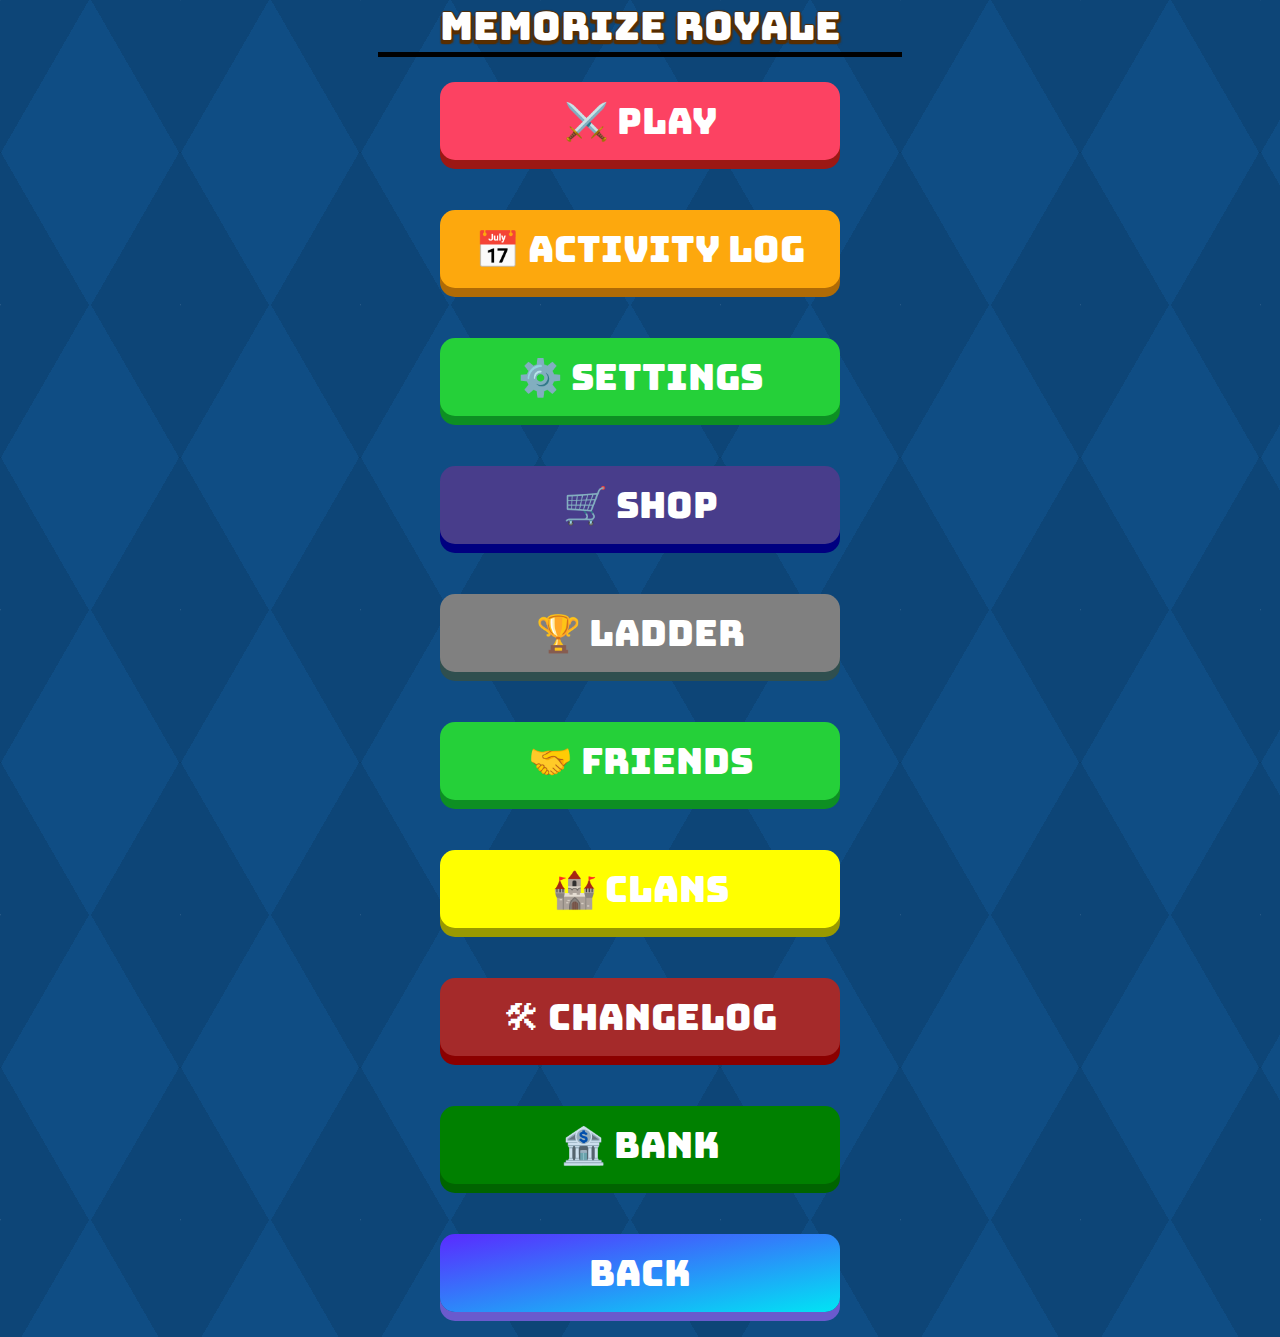
<file: index.html>
<!DOCTYPE html>
<html>

<head>
	<meta charset="utf-8">
	<meta name="viewport" content="width=device-width">
	<title>repl.it</title>
	<link href="style.css" rel="stylesheet" type="text/css" />

</head>

<body>

	<h1 id="title">Memorize Royale</h1>
	<div style="
      display: flex;
      align-items: center;
      flex-direction: column;
      margin: auto;
      width: 400px;
      ">
		<button class="button button1" onclick="window.location.href='build.html' ">⚔️ Play</button>

    <button class="button button2" onclick="window.location.href='build.html' ">📅 Activity Log</button>

    <button class="button button3" onclick="window.location.href='settings.html' ">⚙️ Settings</button>

    <button class="button button4" onclick="window.location.href='build.html' ">🛒 Shop</button>

    <button class="button button5" onclick="window.location.href='ladder.html' ">🏆 Ladder</button>
  
    <button class="button button6" onclick="window.location.href='build.html' ">🤝 Friends</button>

    <button class="button button7" onclick="window.location.href='build.html' ">🏰 Clans</button>
  
    <button class="button button8" onclick="window.location.href='changelog.html' ">🛠 Changelog</button>

    <button class="button button9" onclick="window.location.href='bank.html' ">🏦 Bank</button>

    <button class="button button10" onclick="window.location.href='https://memorize.ai/' ">Back</button>

  </body>
</html>
</file>
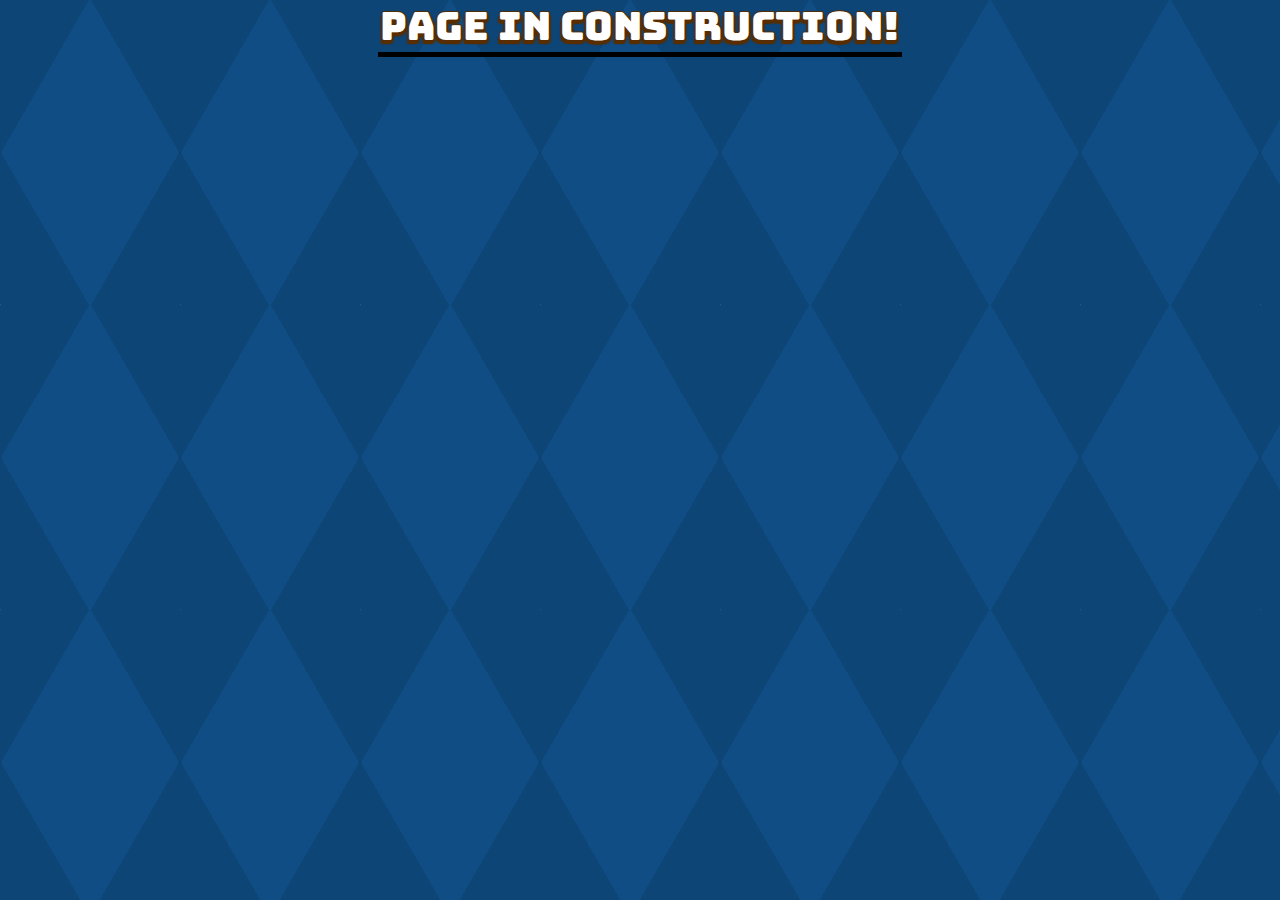
<file: bank.html>
<!DOCTYPE html>
<!DOCTYPE html>
<html>

<head>
	<meta charset="utf-8">
	<meta name="viewport" content="width=device-width">
	<title>repl.it</title>
	<link href="style.css" rel="stylesheet" type="text/css" />
</head>

<body>
	<h1>Page in construction!</h1>
</body>
</file>
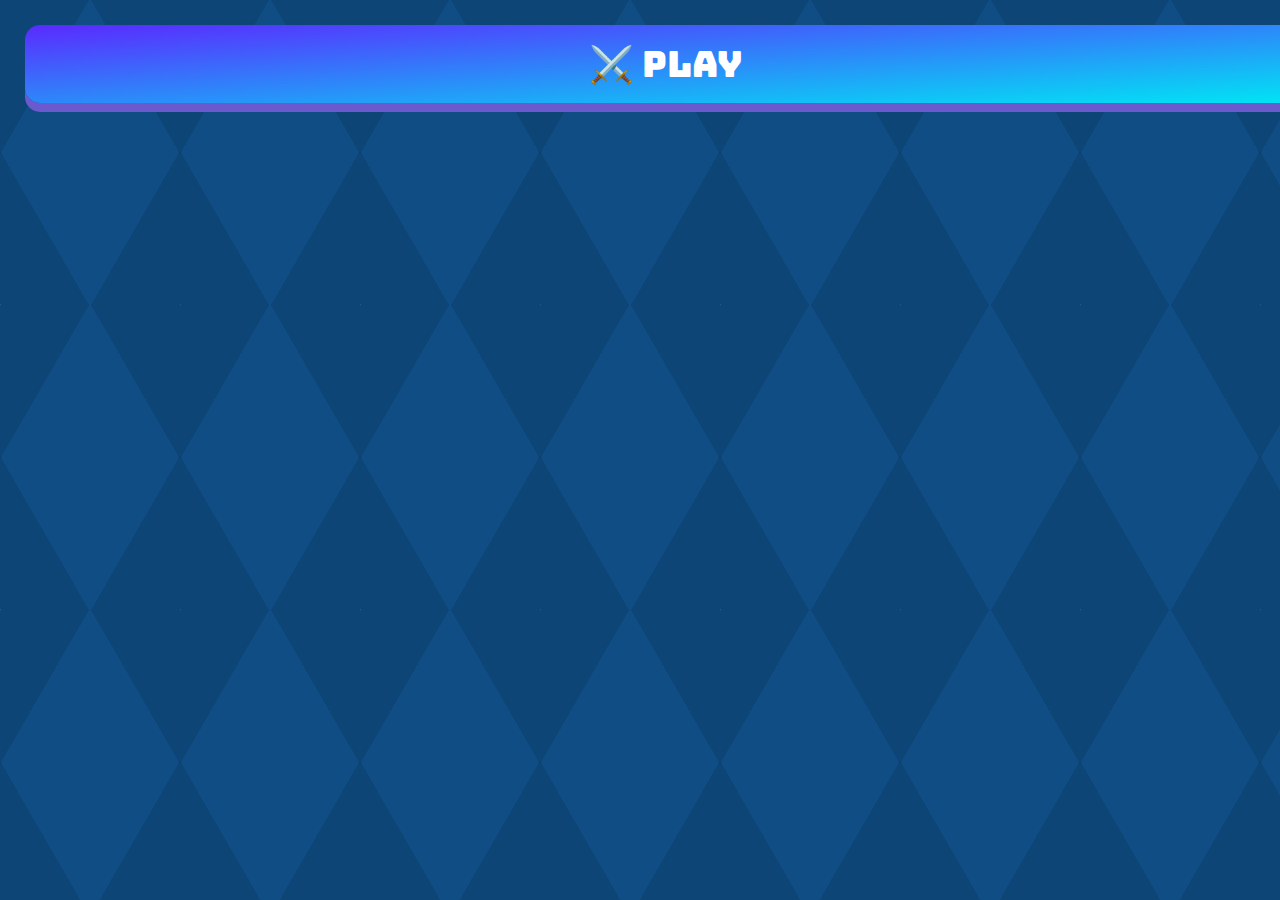
<file: battle.html>
<!DOCTYPE html>
<html>

<head>
	<meta charset="utf-8">
	<meta name="viewport" content="width=device-width">
	<title>repl.it</title>
	<link href="style.css" rel="stylesheet" type="text/css" />
</head>
<body>

		<button class="button button10" onclick="window.location.href='build.html' ">⚔️ Play</button>

  </body>
</file>
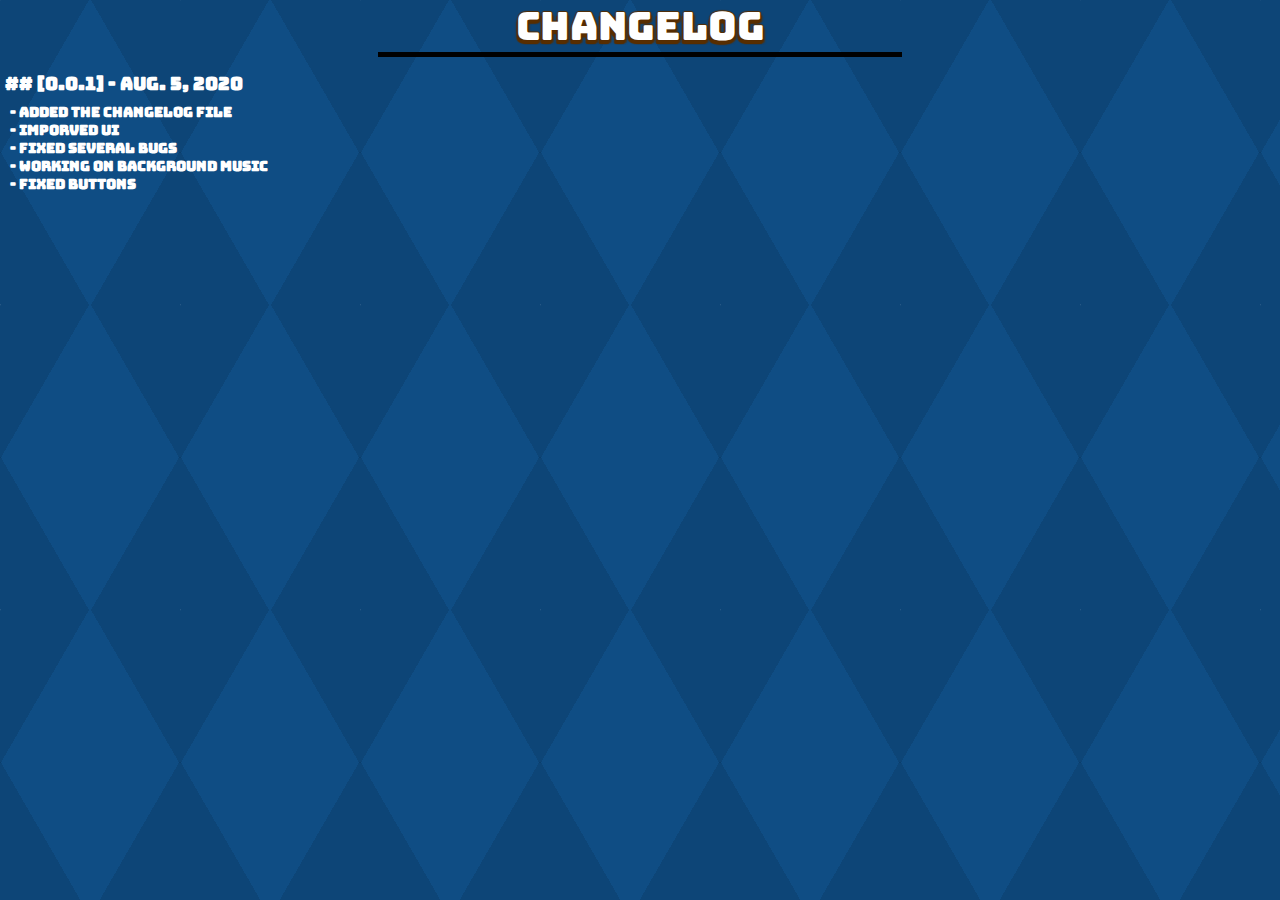
<file: changelog.html>
<!DOCTYPE html>
<!DOCTYPE html>
<html>

<head>
	<meta charset="utf-8">
	<meta name="viewport" content="width=device-width">
	<title>repl.it</title>
	<link href="changelog.css" rel="stylesheet" type="text/css" />
</head>

<body>
  <body text="white">
	<h1>Changelog</h1>
  <h2>## [0.0.1] - Aug. 5, 2020<h2/>
  <p> - Added the changelog file<p/>
  <p> - Imporved UI<p/>
  <p> - Fixed Several Bugs<p/>
  <p> - Working On Background Music<p/>
  <p> - Fixed Buttons<p/>
</body>
</file>
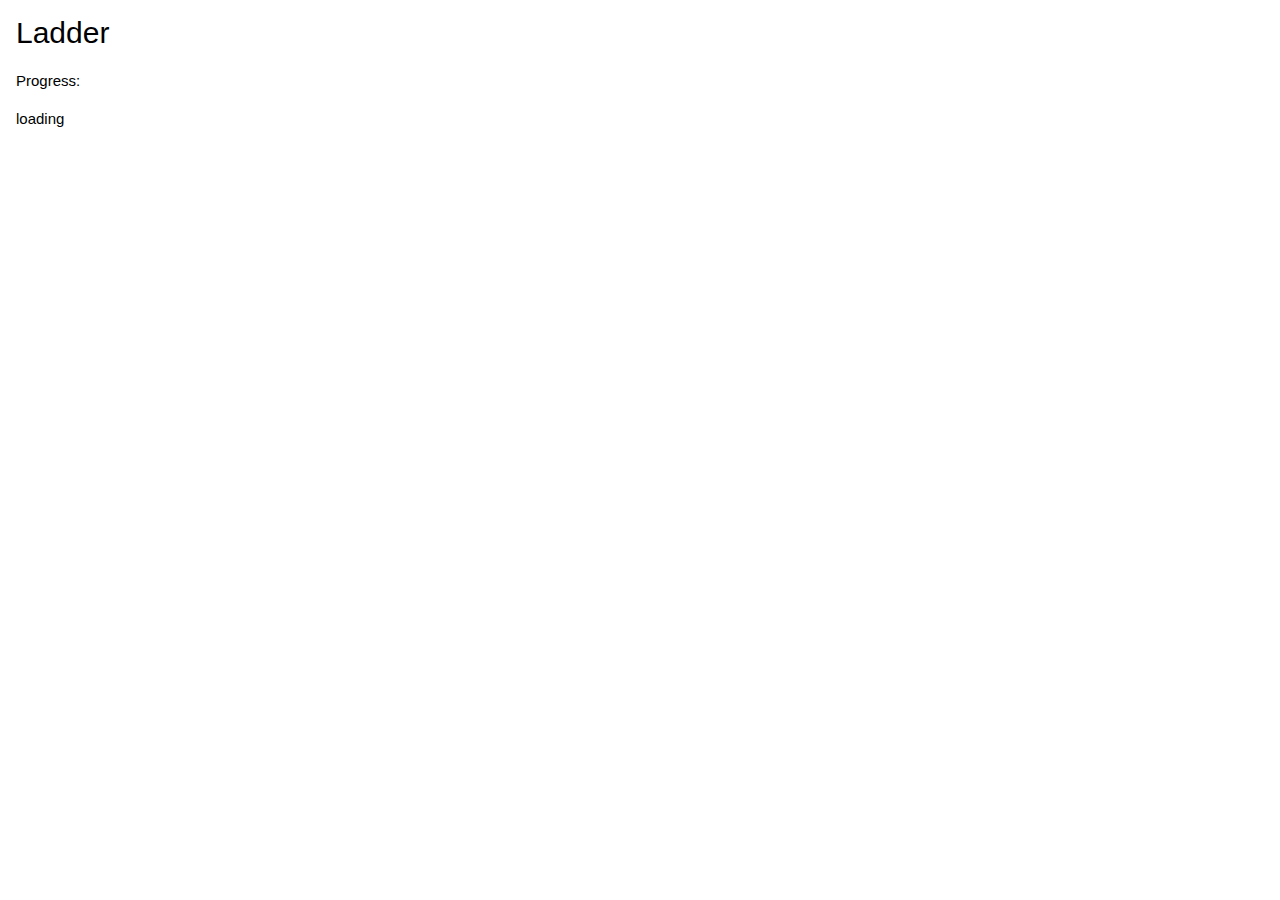
<file: ladder.html>
<!DOCTYPE html>
<html>
<title>W3.CSS</title>
<meta name="viewport" content="width=device-width, initial-scale=1">
<link rel="stylesheet" href="https://www.w3schools.com/w3css/4/w3.css">

<body>
	<div class="w3-container">

		<h2>Ladder</h2>
		<p>Progress:</p>

<div id="progressbar">
  <span id="loading"></span>
  <div id="load">loading</div>
</div>

</body>
</html>
</file>
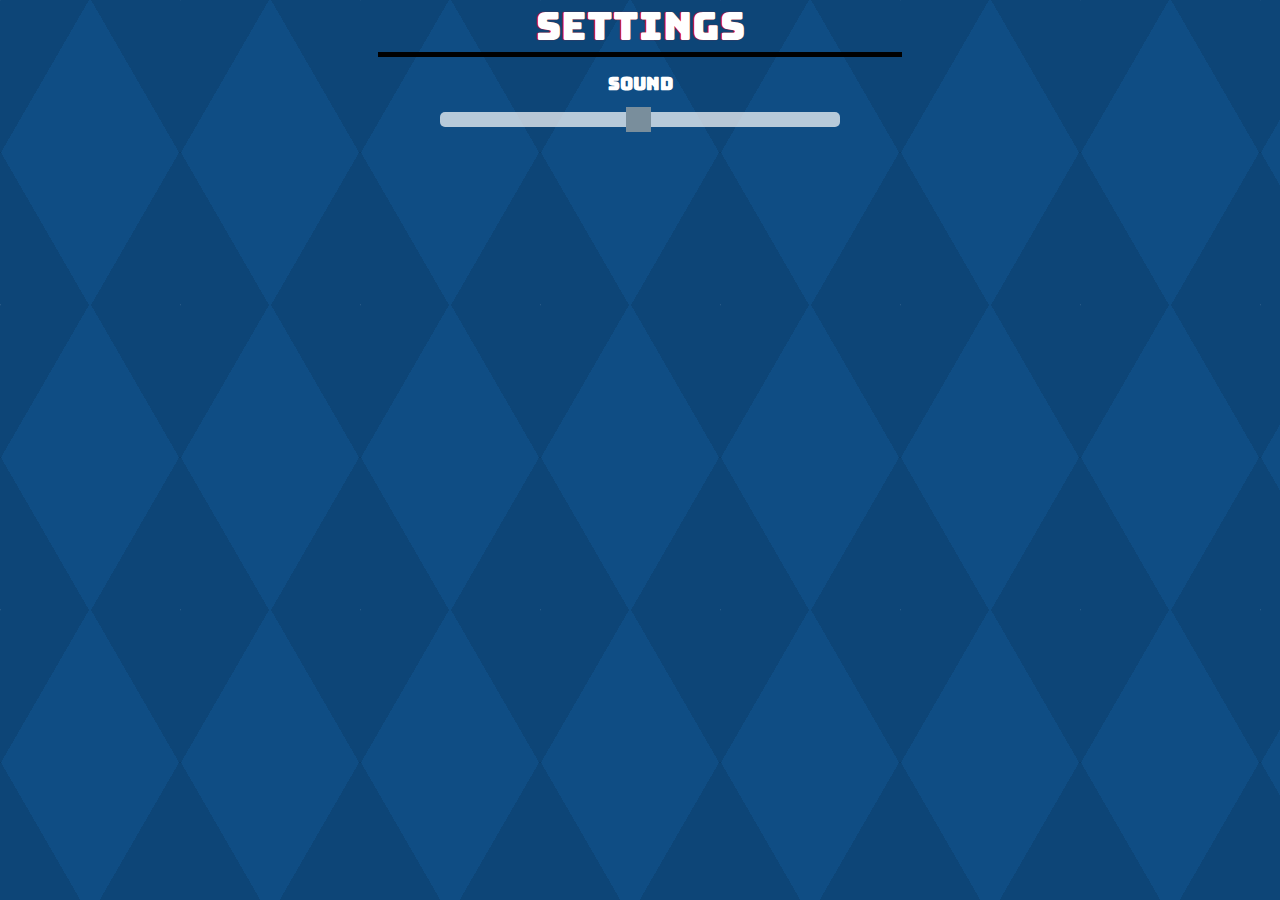
<file: settings.html>
<!DOCTYPE html>
<html>

<head>
	<meta charset="utf-8">
	<meta name="viewport" content="width=device-width">
	<title>repl.it</title>
	<link href="settings.css" rel="stylesheet" type="text/css" />
</head>

<body>

	<h1>Settings</h1>

	<h2>Sound<h2/>
			<div class="slidecontainer" style="
        display: flex;
        align-items: center;
        flex-direction: column;
        margin: auto;
        width: 400px;
        ">
				<input type="range" min="1" max="100" value="50" class="slider" id="myRange">


</body>
</file>
<file: style.css>
@import 'https://fonts.googleapis.com/css?family=Bungee';

/*************************** Body ***************************/

body {
  margin:0;
  padding:0;
  background-color: #0F4D84;
  background-image:
  repeating-linear-gradient(120deg, rgba(255,255,255,.1), transparent 1px, transparent 10000px),
  repeating-linear-gradient(60deg, rgba(255,255,255,.1), rgba(255,255,255,.1) 1px, transparent 1px, transparent 10000px),
  linear-gradient(60deg,rgba(0,0,0,.1) 25%, transparent 25%, transparent 75%, rgba(0,0,0,.1) 75%, rgba(0,0,0,.1)),
  linear-gradient(120deg, rgba(0,0,0,.1) 25%, transparent 25%, transparent 75%, rgba(0,0,0,.1) 75%, rgba(0,0,0,.1));
  background-size: 180px 305px;
}

/*************************** Header ***************************/

h1 {
  text-align: center;
	margin : 0 auto;
	border-bottom:5px solid black;
	width:524px;
  font-size:39px;
	font-family: "bungee",sans-serif;
  font-style: normal;
  font-weight: 400;
	color:white;
	text-shadow: -1px 0 1px #582E00, 
             	1px 0 1px #582E00,
             	0 -1px 1px #582E00,
             	0 4px 1px #582E00,
             	-2px 4px 1px #582E00,
             	2px 3px 2px #582E00;
}

/*************************** Buttons ***************************/

.button {
  width: 100%;
  margin: 25px;
  cursor: pointer;
  padding: 15px 25px;
  font-size: 36px;
  text-align: center;
  text-decoration: none;
  font-family: "bungee",sans-serif;
  outline: none;
  color: #fff;
  border: none;
  border-radius: 15px;
  display: flex;
  flex-direction: column;
  align-items: center;
}

/*************************** Button1 ***************************/

.button1 {
  background: #FC4262;
  box-shadow: 0 9px #9C1814;
}

.button1:hover {background-color: #FF6666}

.button1:active {
  background-color: #FC4262;
  box-shadow: 0 5px #9C1814;
  transform: translateY(4px);
}

/*************************** Button2 ***************************/

.button2 {
  background: #FDA80D;
  box-shadow: 0 9px #AF6B06;
  
}

.button2:hover {background-color: #FFC04C}

.button2:active {
  background-color: #FDA80D;
  box-shadow: 0 5px #AF6B06;
  transform: translateY(4px);
}

/*************************** Button3 ***************************/

.button3 {
  background: #25D039;
  box-shadow: 0 9px #0D8F23;
}

.button3:hover {background-color: #60DA61}

.button3:active {
  background-color: #25D039;
  box-shadow: 0 5px #0D8F23;
  transform: translateY(4px);
}

/*************************** Button4 ***************************/

.button4 {
  background: darkslateblue;
  box-shadow: 0 9px navy;
}

.button4:hover {background-color: slateblue}

.button4:active {
  background-color: slateblue;
  box-shadow: 0 5px darkslateblue;
  transform: translateY(4px);
}

/*************************** Button5 ***************************/

.button5 {
  background: grey;
  box-shadow: 0 9px darkslategrey;
}

.button5:hover {background-color:slategrey}

.button5:active {
  background-color: grey;
  box-shadow: 0 5px darkslategrey;
  transform: translateY(4px);
}

/*************************** Button6 ***************************/

.button6 {
  background-color: #25D039;
  box-shadow: 0 9px #0D8F23;
}

.button6:hover {background-color: #60DA61}

.button6:active {
  background-color: #25D039;
  box-shadow: 0 5px #0D8F23;
  transform: translateY(4px);
}

/*************************** Button7 ***************************/

.button7 {
  background: yellow;
  box-shadow: 0 9px #999900;
}

.button7:hover {background-color: #FFFF66}

.button7:active {
  background-color: yellow;
  box-shadow: 0 5px #999900;
  transform: translateY(4px);
}

/*************************** Button8 ***************************/

.button8 {
  background: brown;
  box-shadow: 0 9px darkred;
}

.button8:hover {background-color: rgb(148, 51, 51)}

.button8:active {
  background-color: brown;
  box-shadow: 0 5px darkred;
  transform: translateY(4px);
}

/*************************** Button9 ***************************/

.button9 {
  background: green;
  box-shadow: 0 9px darkgreen;
}

.button9:hover {background-color: forestgreen}

.button9:active {
  background-color: green;
  box-shadow: 0 5px darkgreen;
  transform: translateY(4px);
}
/*************************** Button10 ***************************/

.button10 {
  background: linear-gradient(to bottom right, #5A2AFF, #00E5F4);
  box-shadow: 0 9px   slateblue;
}

.button10:hover {background: dodgerblue}

.button10:active {
  background: linear-gradient(to bottom right, #00d2ff, #3a7bd5);
  box-shadow: 0 5px slateblue;
  transform: translateY(4px);
}
</file>
<file: changelog.css>
@import 'https://fonts.googleapis.com/css?family=Bungee';

body {
  margin:0;
  padding:0;
  background-color: #0F4D84;
  background-image:
  repeating-linear-gradient(120deg, rgba(255,255,255,.1), transparent 1px, transparent 10000px),
  repeating-linear-gradient(60deg, rgba(255,255,255,.1), rgba(255,255,255,.1) 1px, transparent 1px, transparent 10000px),
  linear-gradient(60deg,rgba(0,0,0,.1) 25%, transparent 25%, transparent 75%, rgba(0,0,0,.1) 75%, rgba(0,0,0,.1)),
  linear-gradient(120deg, rgba(0,0,0,.1) 25%, transparent 25%, transparent 75%, rgba(0,0,0,.1) 75%, rgba(0,0,0,.1));
  background-size: 180px 305px;
}

h1 {
  margin-left: 0px;
  text-align: center;
	margin : 0 auto;
	border-bottom:5px solid black;
	width:524px;
  font-size:39px;
	font-family: "bungee",sans-serif;
  font-style: normal;
  font-weight: 400;
	color:white;
	text-shadow: -1px 0 1px #582E00, 
             	1px 0 1px #582E00,
             	0 -1px 1px #582E00,
             	0 4px 1px #582E00,
             	-2px 4px 1px #582E00,
             	2px 3px 2px #582E00;
}

h2 {
  margin-left: 5px;
  font-size: 18px;
  text-align: left;
  text-decoration: none;
  font-family: "bungee",sans-serif;
  outline: none;
  color: #fff;
}

p {
  line-height:4px;
  margin-left: 5px;
  font-size: 14px;
  text-align: left;
  text-decoration: none;
  font-family: "bungee",sans-serif;
  outline: none;
  color: #fff;
}
</file>
<file: settings.css>
@import 'https://fonts.googleapis.com/css?family=Bungee';

/*************************** Body ***************************/

body {
  margin:0;
  padding:0;
  background-color: #0F4D84;
  background-image:
  repeating-linear-gradient(120deg, rgba(255,255,255,.1), transparent 1px, transparent 10000px),
  repeating-linear-gradient(60deg, rgba(255,255,255,.1), rgba(255,255,255,.1) 1px, transparent 1px, transparent 10000px),
  linear-gradient(60deg,rgba(0,0,0,.1) 25%, transparent 25%, transparent 75%, rgba(0,0,0,.1) 75%, rgba(0,0,0,.1)),
  linear-gradient(120deg, rgba(0,0,0,.1) 25%, transparent 25%, transparent 75%, rgba(0,0,0,.1) 75%, rgba(0,0,0,.1));
  background-size: 180px 305px;
}

/*************************** Header 1 ***************************/

h1 {
  text-align: center;
	margin : 0 auto;
	border-bottom:5px solid black;
	width:524px;
  font-size:39px;
	font-family: "bungee",sans-serif;
  font-style: normal;
  font-weight: 400;
	color:white;
	text-shadow: -1px 0 1px rgb(255, 0, 0)
}

/*************************** Header 2 ***************************/

h2 {
  font-size: 18px;
  text-align: center;
  text-decoration: none;
  font-family: "bungee",sans-serif;
  outline: none;
  color: #fff;
}

.slidecontainer {
  align-content: center;
  width: 100%;
}

.slider {
  -webkit-appearance: none;
  width: 100%;
  height: 15px;
  border-radius: 5px;  
  background: #ffffff;
  outline: none;
  opacity: 0.7;
  -webkit-transition: .2s;
  transition: opacity .2s;
}

.slider:hover {
  opacity: 1;
}

.slider::-webkit-slider-thumb {
  -webkit-appearance: none;
  appearance: none;
  width: 25px;
  height: 25px;
  background: #a7aaa7;
  cursor: pointer;
}

.slider::-moz-range-thumb {
  width: 25px;
  height: 25px;
  background: #0f4d84;
  cursor: pointer;
}
</file>
